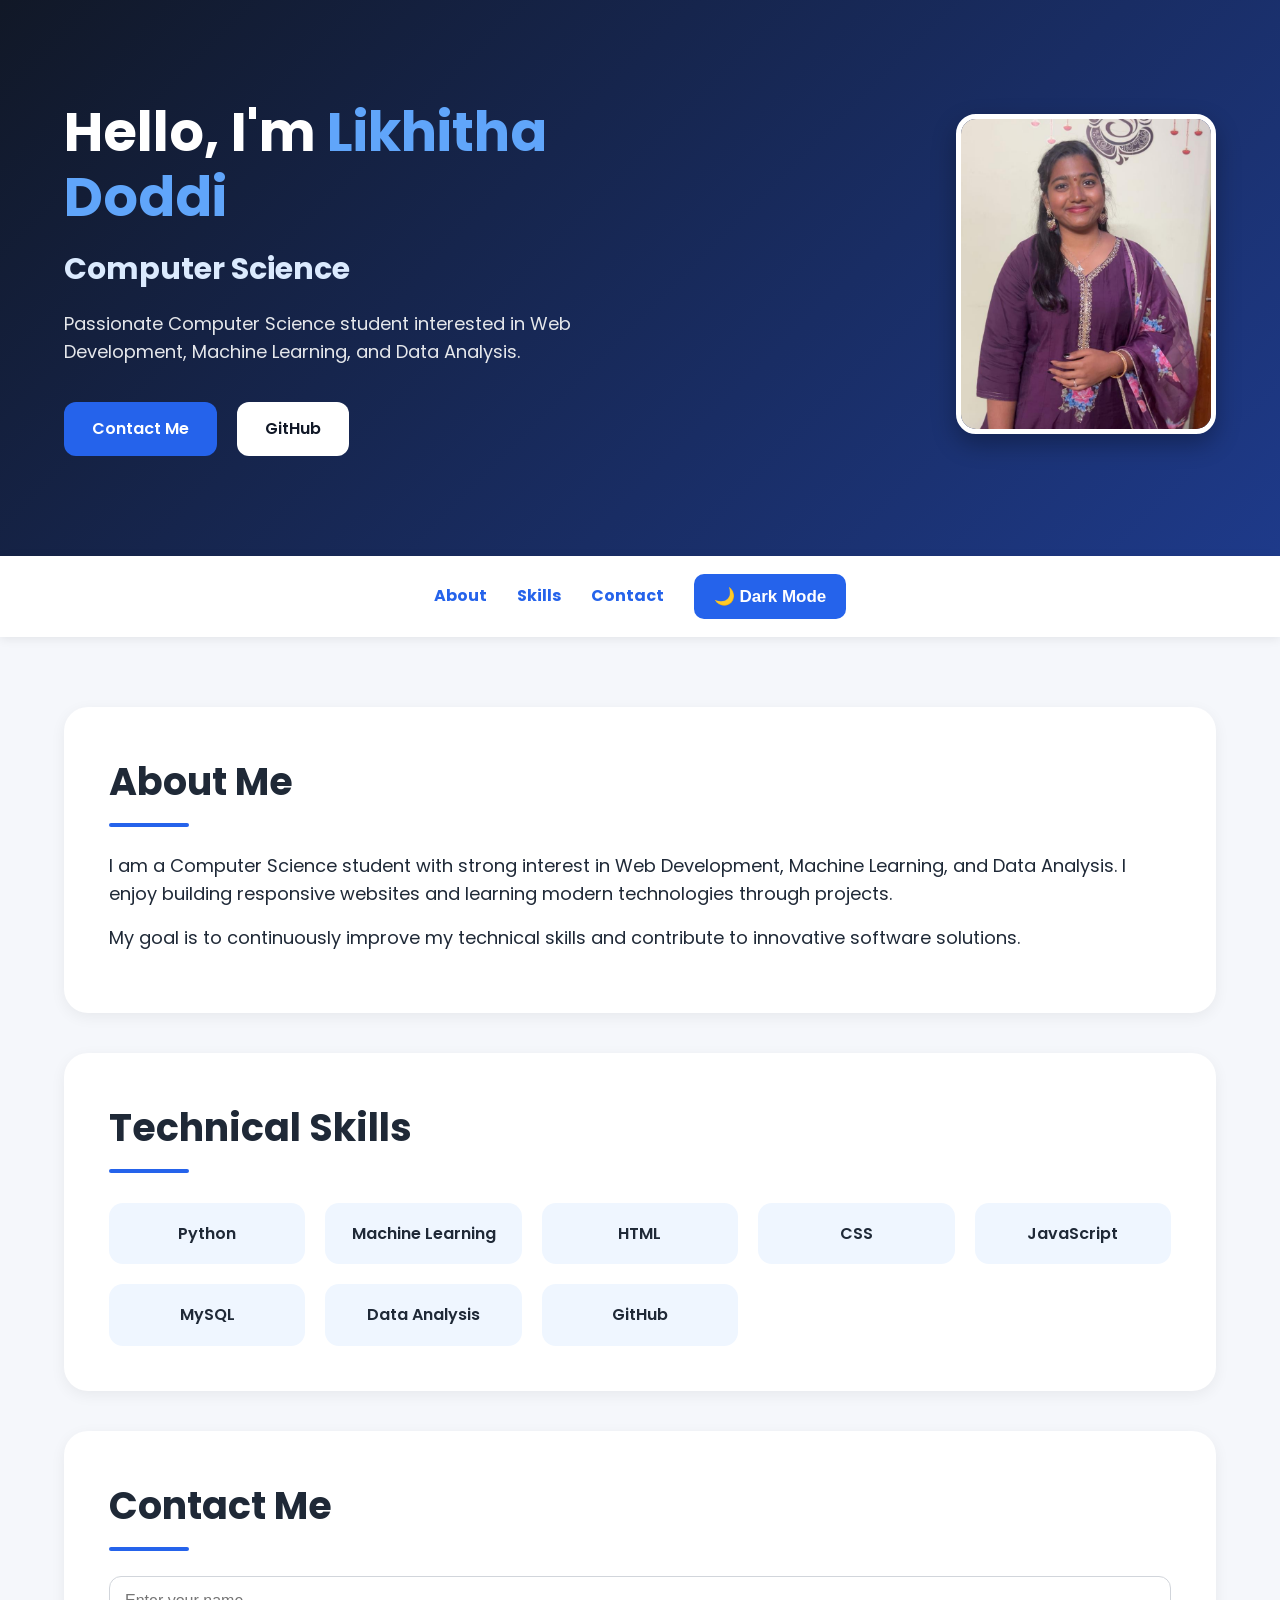
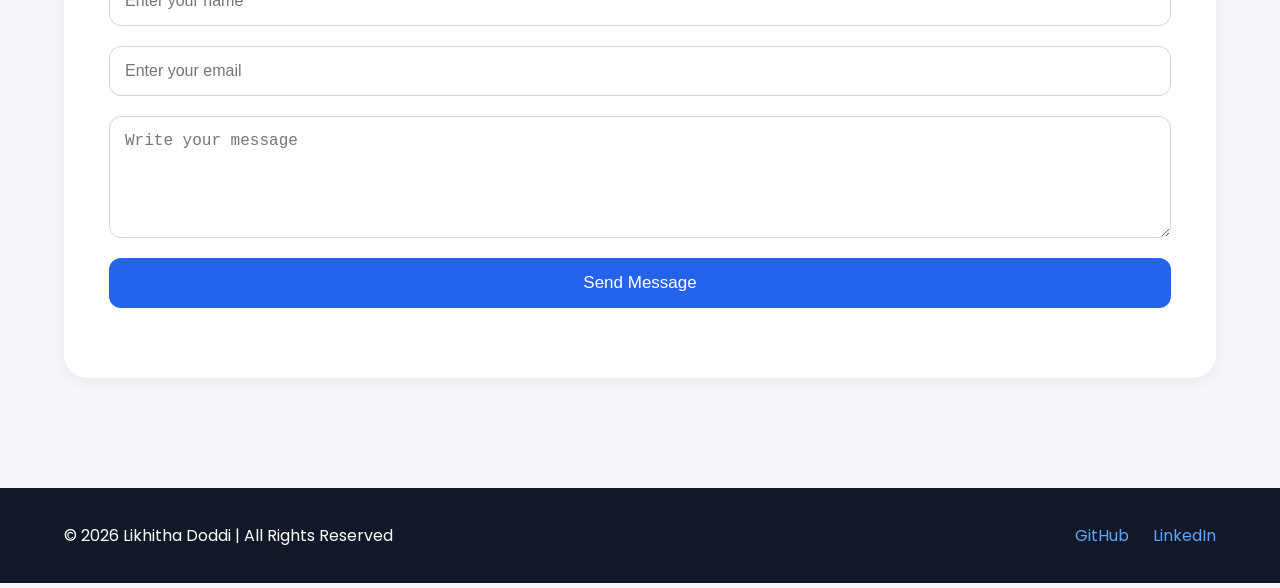
<file: index.html>
<!DOCTYPE html>
<html lang="en">

<head>

    <meta charset="UTF-8">

    <meta name="viewport"
        content="width=device-width, initial-scale=1.0">

    <title>Likhitha | Portfolio</title>

    <!-- Google Font -->
    <link rel="preconnect"
        href="https://fonts.googleapis.com">

    <link rel="preconnect"
        href="https://fonts.gstatic.com"
        crossorigin>

    <link href="https://fonts.googleapis.com/css2?family=Poppins:wght@300;400;500;600;700&display=swap"
        rel="stylesheet">

    <!-- CSS -->
    <link rel="stylesheet"
        href="style.css">

</head>

<body>

    <!-- =========================
         LOADER
    ========================== -->

    <div id="loader">

        <div class="spinner"></div>

    </div>

    <!-- =========================
         HEADER
    ========================== -->

    <header>

        <div class="container header-container">

            <!-- Hero Text -->
            <div class="hero-text">

                <h1>

                    Hello, I'm
                    <span>Likhitha Doddi</span>

                </h1>

                <h2 id="typingText">
                Computer Science Engineer
                </h2>

                <p>

                    Passionate Computer Science student interested in
                    Web Development, Machine Learning,
                    and Data Analysis.

                </p>

                <div class="hero-buttons">

                    <a href="#contact"
                        class="btn">

                        Contact Me

                    </a>

                    <a href="https://github.com/likhi-2403"
                        target="_blank"
                        class="btn-secondary">

                        GitHub

                    </a>

                </div>

            </div>

            <!-- Hero Image -->
            <div class="hero-image">

                <img src="images/profile.jpeg"
                    alt="Profile Picture">

            </div>

        </div>

    </header>

    <!-- =========================
         NAVIGATION
    ========================== -->

    <nav>

        <div class="container nav-container">

            <a href="#about">About</a>

            <a href="#skills">Skills</a>

            <a href="#contact">Contact</a>

            <button id="darkModeToggle">

                🌙 Dark Mode

            </button>

        </div>

    </nav>

    <!-- =========================
         MAIN
    ========================== -->

    <main class="container">

        <!-- About -->
        <section id="about"
            class="card ">

            <h2>About Me</h2>

            <p>

                I am a Computer Science student with strong interest in
                Web Development, Machine Learning, and Data Analysis.
                I enjoy building responsive websites and learning
                modern technologies through projects.

            </p>

            <p>

                My goal is to continuously improve my technical skills
                and contribute to innovative software solutions.

            </p>

        </section>

        <!-- Skills -->
        <section id="skills"
            class="card ">

            <h2>Technical Skills</h2>

            <div class="skills-grid">

                <div class="skill-box">Python</div>

                <div class="skill-box">Machine Learning</div>

                <div class="skill-box">HTML</div>

                <div class="skill-box">CSS</div>

                <div class="skill-box">JavaScript</div>

                <div class="skill-box">MySQL</div>

                <div class="skill-box">Data Analysis</div>

                <div class="skill-box">GitHub</div>

            </div>

        </section>

        <!-- Contact -->
        <section id="contact"
            class="card ">

            <h2>Contact Me</h2>

            <form id="contactForm">

                <input type="text"
                    id="name"
                    placeholder="Enter your name">

                <input type="email"
                    id="email"
                    placeholder="Enter your email">

                <textarea id="message"
                    rows="5"
                    placeholder="Write your message"></textarea>

                <button type="submit">

                    Send Message

                </button>

                <p id="formMessage"></p>

            </form>

        </section>

    </main>

    <!-- =========================
         FOOTER
    ========================== -->

    <footer>

        <div class="container footer-container">

            <p>

                © 2026 Likhitha Doddi | All Rights Reserved

            </p>

            <div class="social-links">

                <a href="https://github.com/likhi-2403"
                    target="_blank">

                    GitHub

                </a>

                <a href="https://www.linkedin.com/in/likhitha-doddi"
                    target="_blank">

                    LinkedIn

                </a>

            </div>

        </div>

    </footer>

    <!-- Scroll To Top -->
    <button id="scrollTopBtn">

        ↑

    </button>

    <!-- JavaScript -->
    <script src="script.js"></script>

</body>

</html>
</file>
<file: style.css>
/* =========================
   RESET
========================= */

* {
    margin: 0;
    padding: 0;
    box-sizing: border-box;
}

/* =========================
   BODY
========================= */

body {

    font-family: 'Poppins', sans-serif;

    background-color: #f5f7fb;

    color: #1f2937;

    line-height: 1.6;

    transition: 0.3s;
}

/* =========================
   CONTAINER
========================= */

.container {

    width: 90%;

    max-width: 1300px;

    margin: auto;
}

/* =========================
   HEADER
========================= */

header {

    background: linear-gradient(135deg, #111827, #1e3a8a);

    color: white;

    padding: 100px 0;
}

/* Header Layout */

.header-container {

    display: flex;

    justify-content: space-between;

    align-items: center;

    gap: 50px;

    flex-wrap: wrap;
}

/* Hero Text */

.hero-text {

    flex: 1;

    max-width: 600px;
}

.hero-text h1 {

    font-size: 54px;

    margin-bottom: 15px;

    line-height: 1.2;
}

.hero-text span {

    color: #60a5fa;
}

.hero-text h2 {

    font-size: 30px;

    margin-bottom: 20px;

    color: #dbeafe;

    height: 45px;
}

.hero-text p {

    font-size: 18px;

    margin-bottom: 35px;

    color: #e5e7eb;
}

/* =========================
   BUTTONS
========================= */

.hero-buttons {

    display: flex;

    gap: 20px;

    flex-wrap: wrap;
}

.btn,
.btn-secondary {

    padding: 14px 28px;

    border-radius: 12px;

    text-decoration: none;

    font-weight: 600;

    transition: 0.3s;
}

/* Primary */

.btn {

    background-color: #2563eb;

    color: white;
}

.btn:hover {

    background-color: #1d4ed8;

    transform: translateY(-2px);
}

/* Secondary */

.btn-secondary {

    background-color: white;

    color: #111827;
}

.btn-secondary:hover {

    background-color: #dbeafe;

    transform: translateY(-2px);
}

/* =========================
   HERO IMAGE
========================= */

.hero-image img {

    width: 260px;

    height: 320px;

    object-fit: cover;

    border-radius: 20px;

    border: 5px solid white;

    box-shadow: 0px 10px 25px rgba(0,0,0,0.3);

    transition: 0.4s;
}

.hero-image img:hover {

    transform: scale(1.05);
}

/* =========================
   NAVIGATION
========================= */

nav {

    background-color: white;

    box-shadow: 0px 2px 10px rgba(0,0,0,0.08);

    position: sticky;

    top: 0;

    z-index: 100;
}

.nav-container {

    display: flex;

    justify-content: center;

    align-items: center;

    gap: 30px;

    padding: 18px;

    flex-wrap: wrap;
}

nav a {

    text-decoration: none;

    color: #111827;

    font-weight: 600;

    transition: 0.3s;
}

nav a:hover {

    color: #2563eb;
}

/* Active Navbar */

nav a.active {

    color: #2563eb;

    font-weight: bold;
}

/* =========================
   DARK MODE BUTTON
========================= */

#darkModeToggle {

    background-color: #2563eb;

    color: white;

    border: none;

    padding: 12px 20px;

    border-radius: 10px;

    cursor: pointer;

    font-weight: 600;

    transition: 0.3s;
}

#darkModeToggle:hover {

    background-color: #1d4ed8;

    transform: scale(1.03);
}

/* =========================
   MAIN
========================= */

main {

    padding: 70px 0;
}

/* =========================
   CARDS
========================= */

.card {

    background-color: white;

    padding: 45px;

    border-radius: 24px;

    margin-bottom: 40px;

    box-shadow: 0px 4px 15px rgba(0,0,0,0.06);

    transition: 0.4s;
}

/* Hover Effect */

.card:hover {

    transform: translateY(-5px);

    box-shadow: 0px 8px 25px rgba(0,0,0,0.12);
}

/* Titles */

.card h2 {

    font-size: 38px;

    margin-bottom: 25px;

    position: relative;
}

/* Blue Underline */

.card h2::after {

    content: "";

    display: block;

    width: 80px;

    height: 4px;

    background: #2563eb;

    margin-top: 10px;

    border-radius: 10px;
}

.card p {

    font-size: 18px;

    margin-bottom: 15px;
}

/* =========================
   SKILLS GRID
========================= */

.skills-grid {

    display: grid;

    grid-template-columns:
        repeat(auto-fit, minmax(180px, 1fr));

    gap: 20px;

    margin-top: 30px;
}

/* Skill Box */

.skill-box {

    background-color: #eff6ff;

    padding: 18px;

    border-radius: 14px;

    text-align: center;

    font-weight: 600;

    transition: 0.3s;
}

.skill-box:hover {

    background-color: #2563eb;

    color: white;

    transform: translateY(-5px);
}

/* =========================
   FORM
========================= */

form {

    display: flex;

    flex-direction: column;
}

input,
textarea {

    padding: 15px;

    margin-bottom: 20px;

    border: 1px solid #d1d5db;

    border-radius: 12px;

    font-size: 16px;

    transition: 0.3s;
}

input:focus,
textarea:focus {

    border-color: #2563eb;

    outline: none;

    box-shadow: 0px 0px 8px rgba(37,99,235,0.3);
}

/* Buttons */

button {

    background-color: #2563eb;

    color: white;

    border: none;

    padding: 15px;

    border-radius: 12px;

    font-size: 17px;

    cursor: pointer;

    transition: 0.3s;
}

button:hover {

    background-color: #1d4ed8;

    transform: translateY(-2px);
}

/* Message */

#formMessage {

    margin-top: 10px;

    font-weight: 600;
}

/* =========================
   FOOTER
========================= */

footer {

    background-color: #111827;

    color: white;

    padding: 35px 0;
}

.footer-container {

    display: flex;

    justify-content: space-between;

    align-items: center;

    flex-wrap: wrap;
}

.social-links a {

    color: #60a5fa;

    text-decoration: none;

    margin-left: 20px;

    transition: 0.3s;
}

.social-links a:hover {

    color: white;
}

/* =========================
   LOADER
========================= */

#loader {

    position: fixed;

    width: 100%;

    height: 100vh;

    background: #111827;

    display: flex;

    justify-content: center;

    align-items: center;

    z-index: 9999;
}

/* Spinner */

.spinner {

    width: 60px;

    height: 60px;

    border: 6px solid #374151;

    border-top: 6px solid #60a5fa;

    border-radius: 50%;

    animation: spin 1s linear infinite;
}

/* Spinner Animation */

@keyframes spin {

    100% {

        transform: rotate(360deg);
    }
}

/* =========================
   SCROLL ANIMATION
========================= */

.hidden {

    opacity: 0;

    transform: translateY(80px);

    transition: all 1.2s ease;
}

.show {

    opacity: 1;

    transform: translateY(0);
}

/* =========================
   SCROLL BUTTON
========================= */

#scrollTopBtn {

    position: fixed;

    bottom: 30px;

    right: 30px;

    background: #2563eb;

    color: white;

    border: none;

    padding: 15px 18px;

    border-radius: 50%;

    cursor: pointer;

    font-size: 20px;

    display: none;

    box-shadow: 0px 4px 15px rgba(0,0,0,0.3);

    z-index: 1000;

    transition: 0.3s;
}

#scrollTopBtn:hover {

    background: #1d4ed8;

    transform: scale(1.1);
}

/* =========================
   DARK MODE
========================= */

.dark-mode {

    background-color: #111827;

    color: white;
}

.dark-mode .card {

    background-color: #1f2937;

    color: white;
}

.dark-mode nav {

    background-color: #1f2937;
}

.dark-mode nav a {

    color: white;
}

.dark-mode input,
.dark-mode textarea {

    background-color: #374151;

    color: white;

    border: 1px solid #6b7280;
}

.dark-mode .skill-box {

    background-color: #374151;

    color: white;
}

.dark-mode footer {

    background-color: black;
}

/* =========================
   SMOOTH SCROLL
========================= */

html {

    scroll-behavior: smooth;
}

/* =========================
   RESPONSIVE
========================= */

@media (max-width: 768px) {

    .header-container {

        flex-direction: column;

        text-align: center;
    }

    .hero-text h1 {

        font-size: 40px;
    }

    .hero-text h2 {

        font-size: 24px;
    }

    .hero-image img {

        width: 200px;

        height: 250px;
    }

    .nav-container {

        gap: 15px;
    }

    .footer-container {

        flex-direction: column;

        gap: 15px;

        text-align: center;
    }

    .card {

        padding: 30px;
    }
}
</file>
